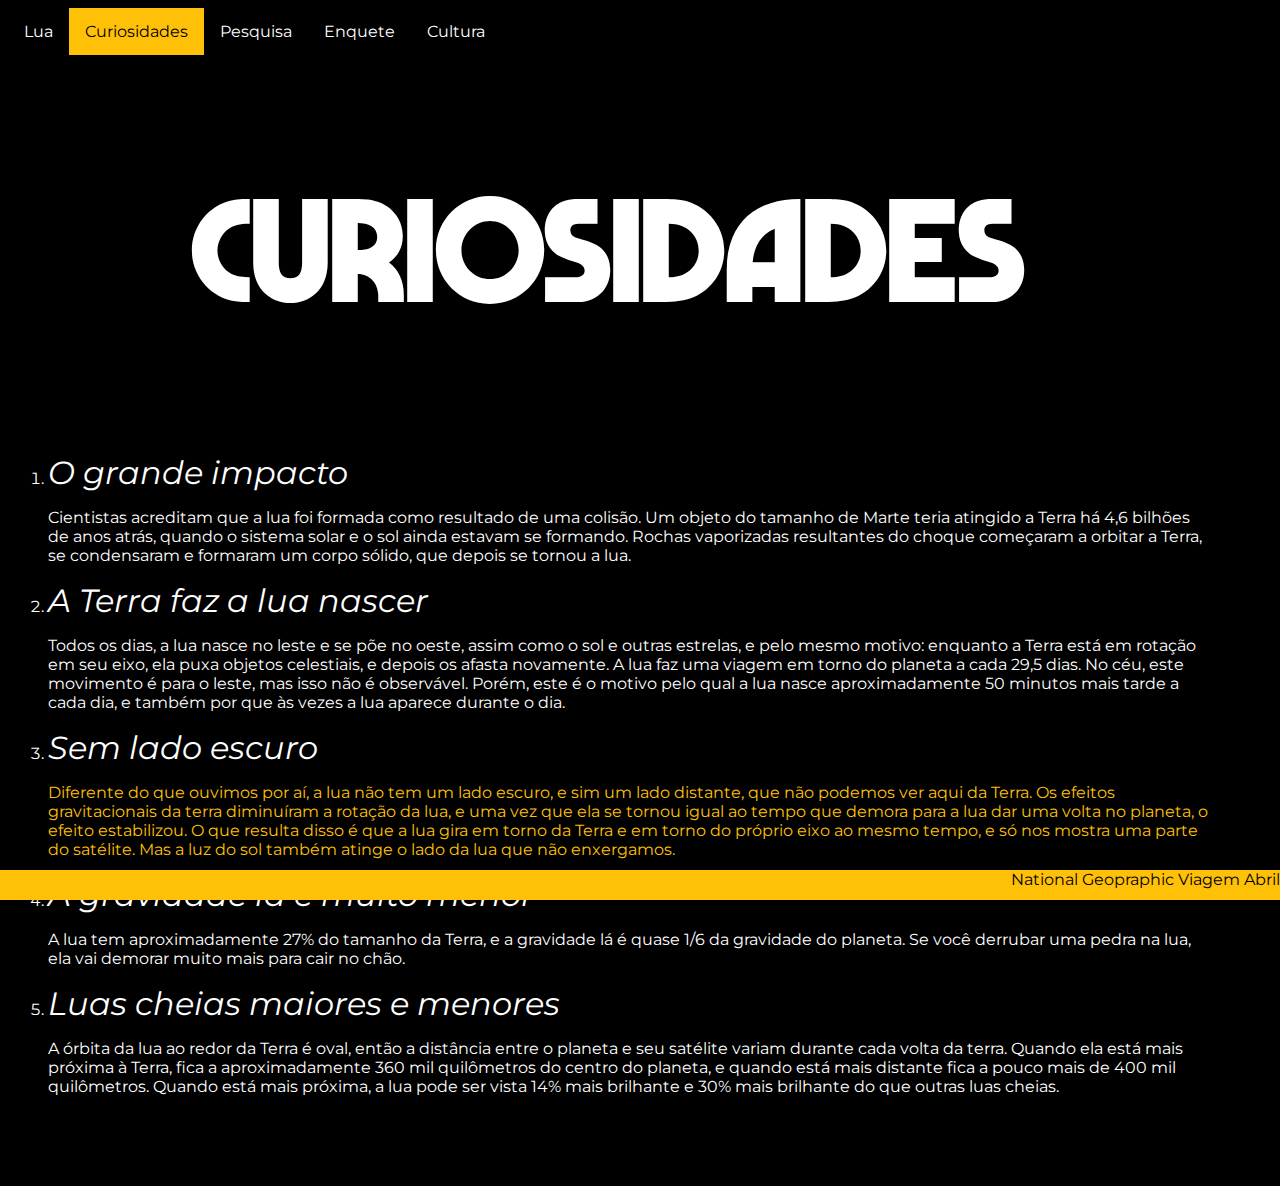
<file: siteAula/curiosidades.html>
<!DOCTYPE html>
<html lang="pt-BR">
    <head>
        <title>A Lua</title>
        <link rel="stylesheet" href="style.css">
    </head>
    <body>
        <header class="topnav">
            <ul>
                <li><a href="index.html">Lua</a></li>
                <li><a class="active" href="curiosidades.html">Curiosidades</a></li>
                <li><a href="pesquisa.html">Pesquisa</a></li>
                <li><a href="enquete.html">Enquete</a></li>
                <li><a href="cultura.html">Cultura</a></li>
            </ul>
        </header>

        <section>
            <h1>Curiosidades</h1>
                <ol>
                    <li><em>O grande impacto</em><p>Cientistas acreditam que a lua foi formada como resultado de uma colisão. Um objeto do tamanho de Marte teria atingido a Terra há 4,6 bilhões de anos atrás, quando o sistema solar e o sol ainda estavam se formando. Rochas vaporizadas resultantes do choque começaram a orbitar a Terra, se condensaram e formaram um corpo sólido, que depois se tornou a lua.</p></li>
                    <li><em>A Terra faz a lua nascer</em><p>Todos os dias, a lua nasce no leste e se põe no oeste, assim como o sol e outras estrelas, e pelo mesmo motivo: enquanto a Terra está em rotação em seu eixo, ela puxa objetos celestiais, e depois os afasta novamente. A lua faz uma viagem em torno do planeta a cada 29,5 dias. No céu, este movimento é para o leste, mas isso não é observável. Porém, este é o motivo pelo qual a lua nasce aproximadamente 50 minutos mais tarde a cada dia, e também por que às vezes a lua aparece durante o dia.</p></li>
                    <li><em>Sem lado escuro</em><p class="highlight">Diferente do que ouvimos por aí, a lua não tem um lado escuro, e sim um lado distante, que não podemos ver aqui da Terra. Os efeitos gravitacionais da terra diminuíram a rotação da lua, e uma vez que ela se tornou igual ao tempo que demora para a lua dar uma volta no planeta, o efeito estabilizou. O que resulta disso é que a lua gira em torno da Terra e em torno do próprio eixo ao mesmo tempo, e só nos mostra uma parte do satélite. Mas a luz do sol também atinge o lado da lua que não enxergamos.</p></li>
                    <li><em>A gravidade lá é muito menor</em><p>A lua tem aproximadamente 27% do tamanho da Terra, e a gravidade lá é quase 1/6 da gravidade do planeta. Se você derrubar uma pedra na lua, ela vai demorar muito mais para cair no chão.</p></li>
                    <li><em>Luas cheias maiores e menores</em><p>A órbita da lua ao redor da Terra é oval, então a distância entre o planeta e seu satélite variam durante cada volta da terra. Quando ela está mais próxima à Terra, fica a aproximadamente 360 mil quilômetros do centro do planeta, e quando está mais distante fica a pouco mais de 400 mil quilômetros. Quando está mais próxima, a lua pode ser vista 14% mais brilhante e 30% mais brilhante do que outras luas cheias.</p></li>
                </ol>
        </section>

        <div id="footer">
                <a href="https://www.nationalgeographic.com/science/space/space-exploration/moon-exploration/">National Geopraphic</a> 
                <a href="http://viagemeturismo.abril.com.br/">Viagem Abril</a>
            </div>
    </body>
</html>
</file>
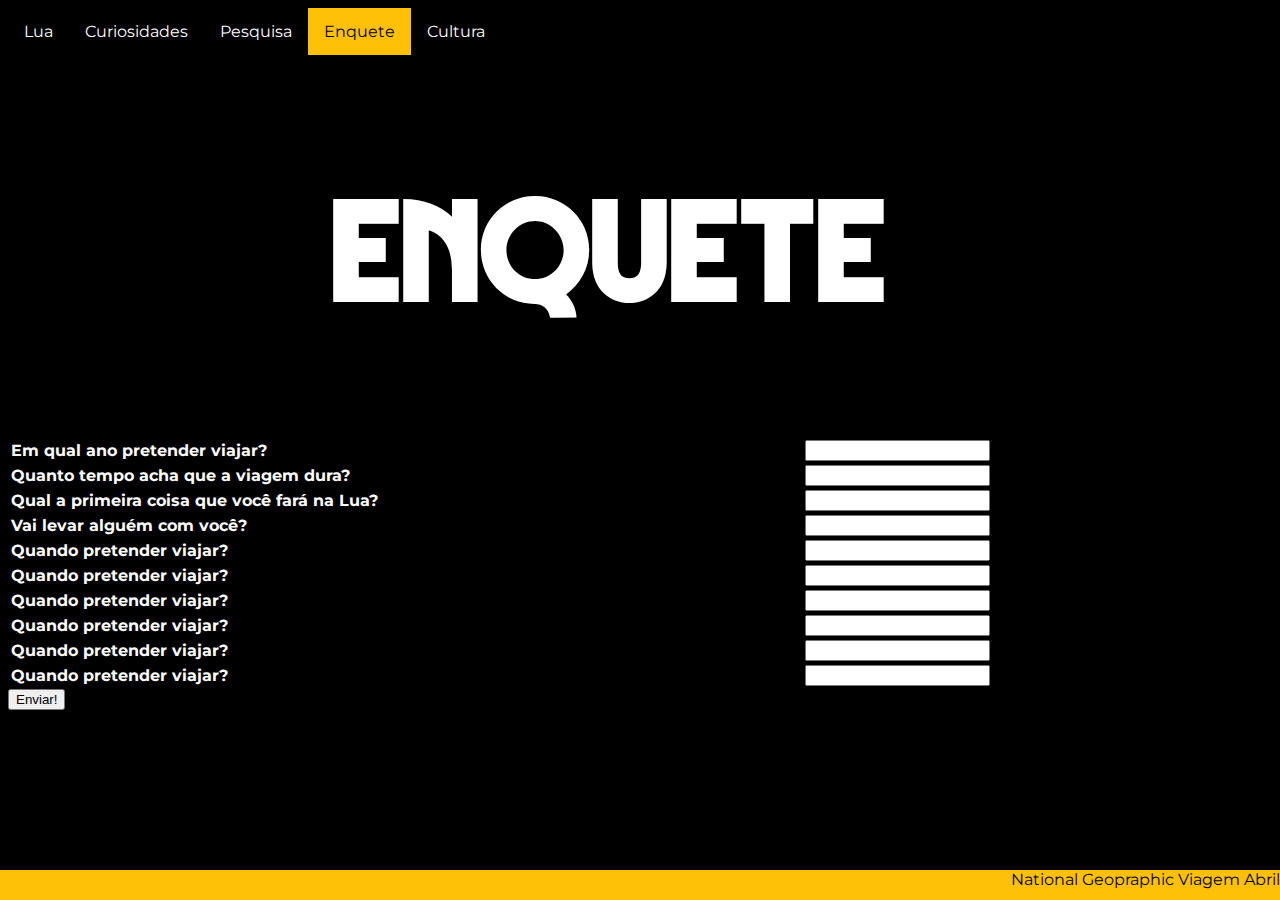
<file: siteAula/enquete.html>
<!DOCTYPE html>
<html lang="pt-BR">
    <head>
        <title>A Lua</title>
        <link rel="stylesheet" href="style.css">
    </head>
    <body>
        <header class="topnav">
            <ul>
                <li><a href="index.html">Lua</a></li>
                <li><a href="curiosidades.html">Curiosidades</a></li>
                <li><a href="pesquisa.html">Pesquisa</a></li>
                <li><a class="active" href="enquete.html">Enquete</a></li>
                <li><a href="cultura.html">Cultura</a></li>
            </ul>
        </header>   

        <section>
            <h1>Enquete</h1> 

            <table>
                <tr>
                    <th>Em qual ano pretender viajar?</th>
                    <th><input type="text"></th>
                </tr>
                <tr>
                    <th>Quanto tempo acha que a viagem dura?</th>
                    <th><input type="text"></th>
                </tr>
                <tr>
                    <th>Qual a primeira coisa que você fará na Lua?</th>
                    <th><input type="text"></th>
                </tr>
                <tr>
                    <th>Vai levar alguém com você?</th>
                    <th><input type="text"></th>
                </tr>
                <tr>
                    <th>Quando pretender viajar?</th>
                    <th><input type="text"></th>
                </tr>
                <tr>
                    <th>Quando pretender viajar?</th>
                    <th><input type="text"></th>
                </tr>
                <tr>
                    <th>Quando pretender viajar?</th>
                    <th><input type="text"></th>
                </tr>
                <tr>
                    <th>Quando pretender viajar?</th>
                    <th><input type="text"></th>
                </tr>
                <tr>
                    <th>Quando pretender viajar?</th>
                    <th><input type="text"></th>
                </tr>
                <tr>
                    <th>Quando pretender viajar?</th>
                    <th><input type="text"></th>
                </tr>
            </table>
            
        </section>
        <input type="button" value="Enviar!">
        <div id="footer">
            <a href="https://www.nationalgeographic.com/science/space/space-exploration/moon-exploration/">National Geopraphic</a> 
            <a href="http://viagemeturismo.abril.com.br/">Viagem Abril</a>
        </div>
    </body>
</html>
</file>
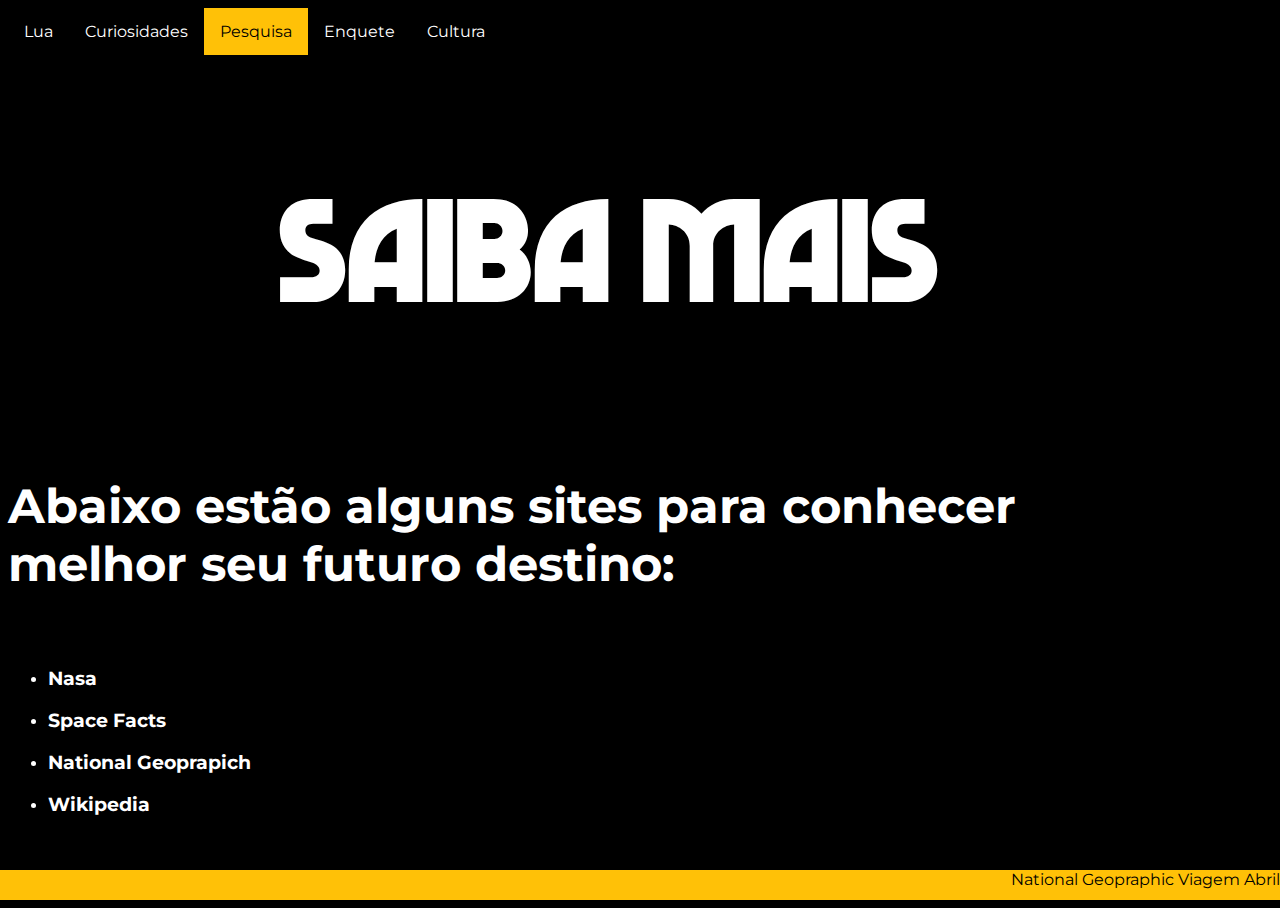
<file: siteAula/pesquisa.html>
<!DOCTYPE html>
<html lang="pt-BR">
    <head>
        <title>Lua</title>
        <link rel="stylesheet" href="style.css">
    </head>
    <body>
        <header class="topnav">
            <ul>
                <li><a href="index.html">Lua</a></li>
                <li><a href="curiosidades.html">Curiosidades</a></li>
                <li><a class="active" href="pesquisa.html">Pesquisa</a></li>
                <li><a href="enquete.html">Enquete</a></li>
                <li><a href="cultura.html">Cultura</a></li>
            </ul>
        </header>
        <section>
            <h1>Saiba mais</h1>

            <h2>Abaixo estão alguns sites para conhecer melhor seu futuro destino:</h2>

            <ul class="sites-pesquisa">
                <li><a href="https://www.nasa.gov/moon/"><h3>Nasa</h3></a></li>
                <li><a href="https://space-facts.com/the-moon/"><h3>Space Facts</h3></a></li>
                <li><a href="https://www.nationalgeographicbrasil.com/search"><h3>National Geoprapich</h3></a></li>
                <li><a href="https://pt.wikipedia.org/wiki/Lua"><h3>Wikipedia</h3></a></li>
            </ul>
        </section>
        
        <div id="footer">
            <a href="https://www.nationalgeographic.com/science/space/space-exploration/moon-exploration/">National Geopraphic</a> 
            <a href="http://viagemeturismo.abril.com.br/">Viagem Abril</a>
        </div>
    </body>
</html>
</file>
<file: siteAula/style.css>
@import url('https://fonts.googleapis.com/css?family=Montserrat:300,400');
@font-face { font-family: Marvin; src: url('MarvinVisionsBig-Bold.woff'); } 

body {
    background-color: rgb(0, 0, 0);
    color: white;
    font-family: 'Montserrat';
    padding-bottom: 50px;
}

section {
    display: flex;
    width: 1200px;
    flex-direction: column;
    justify-content: center;
    flex-wrap: nowrap
}

h1 {
    font-family: 'Marvin';
    font-size: 150px;
    color: white;
    text-align: center;
}

h2 {
    font-size: 3em;
}

table, th, td {
    text-align: left;
  }

a {
    text-decoration: none;
    color: white;
}

a:visited {
    color: white;
}

a:hover {
    color: #FFC107;
}


em {
    font-size: 2em;
    
}

img {
    max-width: 100%;
    height: auto;
}

span {
    color: #7C4DFF;
}

.highlight {
    color: #FFC107;
}



 /* *** NAVBAR *** */

header ul {
    list-style-type: none;
    margin: 0;
    padding: 0;
    overflow: hidden;
    background-color: rgb(0, 0, 0);
}
  
header li {
    float: left;
}

header li a {
    display: block;
    color: white;
    text-align: center;
    padding: 14px 16px;
    text-decoration: none;
}

.active {
    color: black;
    background-color: #FFC107;
}


header a:hover {
    color: black;
    background-color: #FFC107;
}

/* *** */


#footer {
    position:fixed;
    left:0px;
    bottom:0px;
    height:30px;
    width:100%;
    background:#FFC107;
    text-align: right;
}

#footer a{
    color: black;
}

#footer a:hover {
    color: white;
}
</file>
